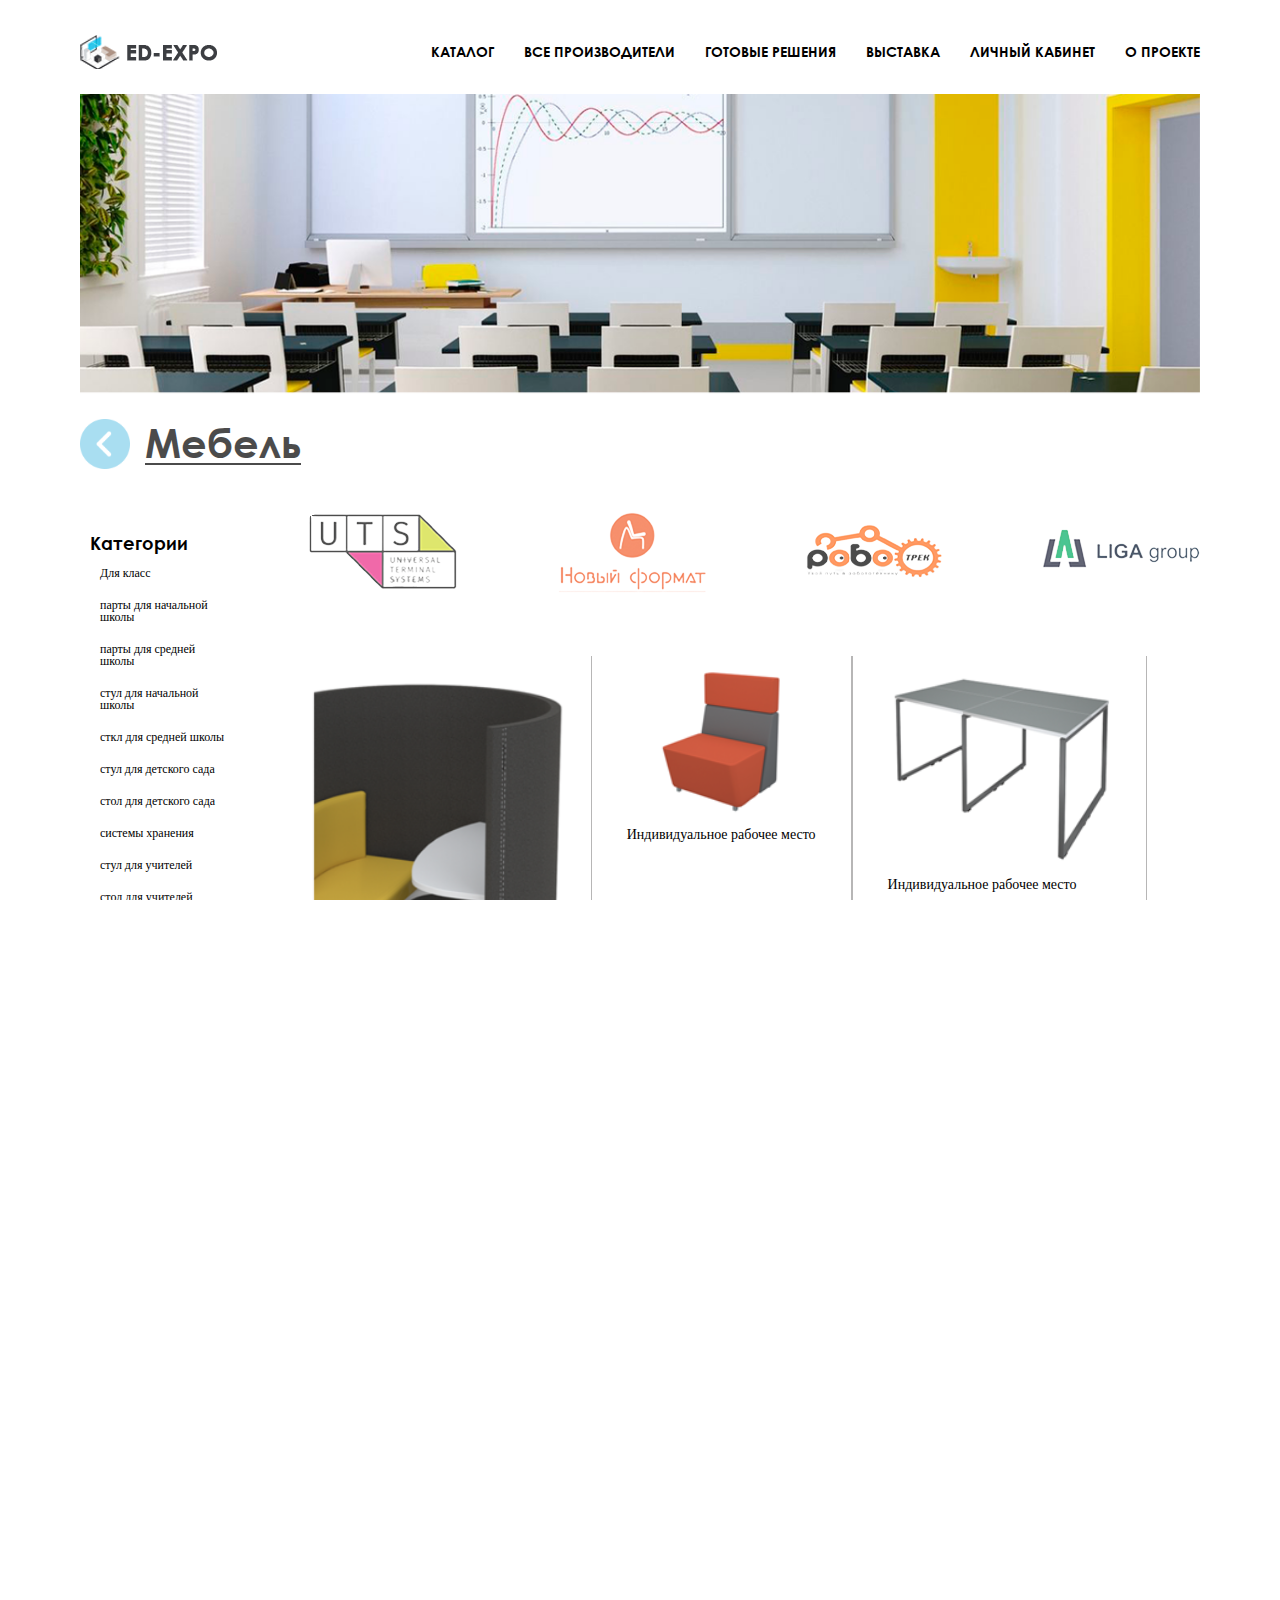
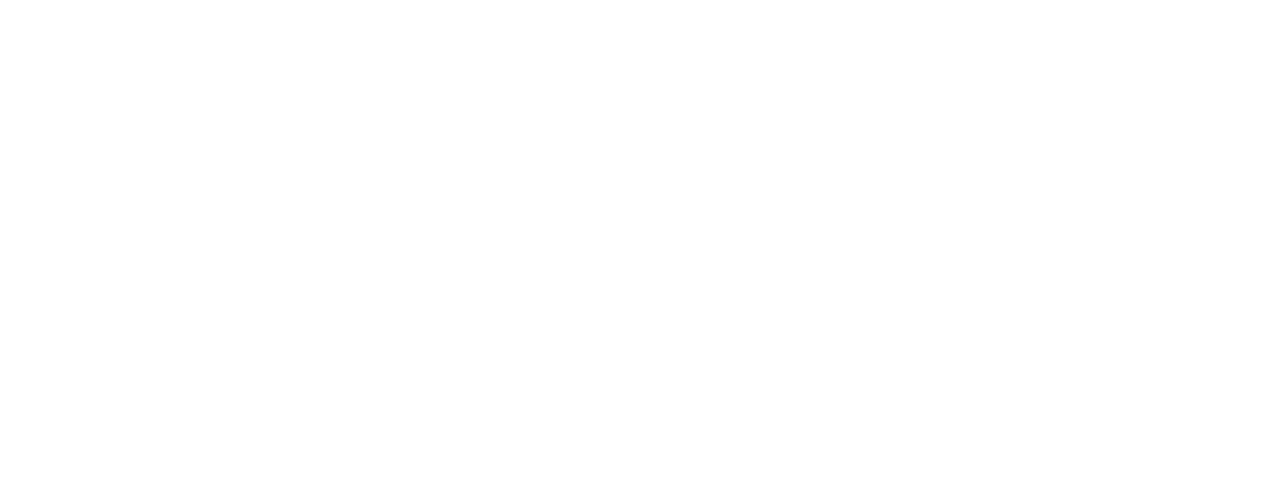
<file: public_html (7)/catalog2.html>
<!DOCTYPE html>
<html lang="en">
   <head>
      <meta charset="UTF-8" />
      <meta http-equiv="X-UA-Compatible" content="IE=edge" />
      <meta name="viewport" content="width=device-width, initial-scale=1.0" />
      <link rel="stylesheet" href="css/style.css" />
      <title>Document</title>
   </head>
   <body>
      <header class="header">
         <div class="container">
            <div class="nav header-nav">
               <div class="collapse navbar-collapse" id="navbarNav-top">
                  <a href="#" class="logo">
                     <img src="img/logo.png" alt="" />
                  </a>
                  <button
                     class="menu"
                     onclick="this.classList.toggle('opened');this.setAttribute('aria-expanded', this.classList.contains('opened'))"
                     aria-label="Main Menu"
                  >
                     <svg width="50" height="50" viewBox="0 0 100 100">
                        <path
                           class="line line1"
                           d="M 20,29.000046 H 80.000231 C 80.000231,29.000046 94.498839,28.817352 94.532987,66.711331 94.543142,77.980673 90.966081,81.670246 85.259173,81.668997 79.552261,81.667751 75.000211,74.999942 75.000211,74.999942 L 25.000021,25.000058"
                        />
                        <path class="line line2" d="M 20,50 H 80" />
                        <path
                           class="line line3"
                           d="M 20,70.999954 H 80.000231 C 80.000231,70.999954 94.498839,71.182648 94.532987,33.288669 94.543142,22.019327 90.966081,18.329754 85.259173,18.331003 79.552261,18.332249 75.000211,25.000058 75.000211,25.000058 L 25.000021,74.999942"
                        />
                     </svg>
                  </button>
                  <ul class="navbar-nav">
                     <li class="nav-item">
                        <a class="nav-link active" href="#">Каталог</a>
                     </li>
                     <li class="nav-item">
                        <a class="nav-link" href="#">Все производители</a>
                     </li>
                     <li class="nav-item">
                        <a class="nav-link" href="#">Готовые решения</a>
                     </li>
                     <li class="nav-item">
                        <a class="nav-link" href="#">Выставка</a>
                     </li>
                     <li class="nav-item">
                        <a class="nav-link" href="#">Личный кабинет</a>
                     </li>
                     <li class="nav-item">
                        <a class="nav-link" href="#">О проекте</a>
                     </li>
                  </ul>
               </div>
            </div>
            <img src="img/header-img.png" alt="" class="header__img" />
         </div>
      </header>
      <section class="catalog2">
         <div class="container">
            <div class="furniture-header">
               <a href="#" class="furnitureBack">
                  <img src="img/back-arrow.png" alt="" class="backArrow" />
                  <p class="furnitureBack__text">Мебель</p>
               </a>
            </div>

            <div class="lines">
               <div class="furn1col">
                  <h2 class="navTitle">Категории</h2>
                  <a href="#" class="funcNav__item">Для класс</a>
                  <a href="#" class="funcNav__item">парты для начальной школы</a>
                  <a href="#" class="funcNav__item">парты для средней школы</a>
                  <a href="#" class="funcNav__item">стул для начальной школы</a>
                  <a href="#" class="funcNav__item">сткл для средней школы</a>
                  <a href="#" class="funcNav__item">стул для детского сада</a>
                  <a href="#" class="funcNav__item">стол для детского сада</a>
                  <a href="#" class="funcNav__item">системы хранения</a>
                  <a href="#" class="funcNav__item">стул для учителей</a>
                  <a href="#" class="funcNav__item">стол для учителей</a>
                  <h2 class="navTitle">Категории</h2>
                  <a href="#" class="funcNav__item">Для класс</a>
                  <a href="#" class="funcNav__item">парты для начальной школы</a>
                  <a href="#" class="funcNav__item">парты для средней школы</a>
                  <a href="#" class="funcNav__item">стул для начальной школы</a>
                  <a href="#" class="funcNav__item">сткл для средней школы</a>
                  <a href="#" class="funcNav__item">стул для детского сада</a>
                  <a href="#" class="funcNav__item">стол для детского сада</a>
                  <a href="#" class="funcNav__item">системы хранения</a>
                  <a href="#" class="funcNav__item">стул для учителей</a>
                  <a href="#" class="funcNav__item">стол для учителей</a>
                  <h2 class="navTitle">Категории</h2>
                  <a href="#" class="funcNav__item">Для класс</a>
                  <a href="#" class="funcNav__item">парты для начальной школы</a>
                  <a href="#" class="funcNav__item">парты для средней школы</a>
                  <a href="#" class="funcNav__item">стул для начальной школы</a>
                  <a href="#" class="funcNav__item">сткл для средней школы</a>
                  <a href="#" class="funcNav__item">стул для детского сада</a>
                  <a href="#" class="funcNav__item">стол для детского сада</a>
                  <a href="#" class="funcNav__item">системы хранения</a>
                  <a href="#" class="funcNav__item">стул для учителей</a>
                  <a href="#" class="funcNav__item">стол для учителей</a>
               </div>
               <div class="furn2col">
                  <div class="manufactures__blocks">
                     <a href="#" class="manufacture__link">
                        <img src="img/manufacture-img1-removebg-preview.png" alt="" class="manufacture__img" />
                     </a>
                     <a href="#" class="manufacture__link">
                        <img src="img/manufacture-img2-removebg-preview.png" alt="" class="manufacture__img" />
                     </a>
                     <a href="#" class="manufacture__link">
                        <img src="img/manufacture-img3-removebg-preview.png" alt="" class="manufacture__img" />
                     </a>
                     <a href="#" class="manufacture__link">
                        <img src="img/manufacture-img4-removebg-preview.png" alt="" class="manufacture__img" />
                     </a>
                  </div>
                  <div class="catalog2blocks">
                     <div class="catalog2Line1">
                        <div class="Catalog2Line1Col1">
                           <div id="verticalBlock" class="catalog2Block">
                              <img src="img/catalog2-img1.png" alt="" class="catalog2Block__img" />
                              <h4 class="catalog2Block__title">Индивидуальное рабочее место</h4>
                           </div>
                        </div>
                        <div class="Catalog2Line1Col2">
                           <div class="col2line1">
                              <div class="catalog2Block">
                                 <img src="img/catalog2-img2.png" alt="" class="catalog2Block__img"  />
                                 <h4 class="catalog2Block__title">Индивидуальное рабочее место</h4>
                              </div>
                              <div class="catalog2Block">
                                 <img src="img/catalog2-img3.png" alt="" class="catalog2Block__img" />
                                 <h4 class="catalog2Block__title">Индивидуальное рабочее место</h4>
                              </div>
                           </div>
                           <div class="col2line2">
                              <div class="catalog2Block">
                                 <img src="img/catalog2-img4.png" alt="" class="catalog2Block__img" style="margin-bottom: 45px" />
                                 <h4 class="catalog2Block__title">Индивидуальное рабочее место</h4>
                              </div>
                              <div class="catalog2Block">
                                 <img src="img/catalog2-img5.png" alt="" class="catalog2Block__img" style="margin-bottom: 45px" />
                                 <h4 class="catalog2Block__title">Индивидуальное рабочее место</h4>
                              </div>
                           </div>
                        </div>
                     </div>
                     <div class="catalog2Line2">
                        <div class="catalog2Block"  style="width: 291px">
                           <img src="img/catalog2-img6.png"alt="" class="catalog2Block__img" style="width: 100%" />
                           <h4 class="catalog2Block__title">Индивидуальное рабочее место</h4>
                        </div>
                        <div class="catalog2Block">
                           <img src="img/catalog2-img7.png" alt="" class="catalog2Block__img"/>
                           <h4 class="catalog2Block__title">Индивидуальное рабочее место</h4>
                        </div>
                        <div class="catalog2Block">
                           <img src="img/catalog2-img8.png" alt="" class="catalog2Block__img" />
                           <h4 class="catalog2Block__title">Индивидуальное рабочее место</h4>
                        </div>
                     </div>
                     <div class="catalog2Line3">
                        <div class="catalog2Block" style="padding: 10px 16.5px">
                           <img src="img/catalog2-img9.png" style="width: 90%;" alt="" class="catalog2Block__img" />
                           <h4 class="catalog2Block__title">Индивидуальное рабочее место</h4>
                        </div>
                        <div class="catalog2Block" style="padding: 10px 33px">
                           <img src="img/catalog2-img10.png" alt="" class="catalog2Block__img" />
                           <h4 class="catalog2Block__title">Индивидуальное рабочее место</h4>
                        </div>
                     </div>
                  </div>
               </div>
            </div>
         </div>
      </section>
      <section class="mobSection">
         <div class="container">
            <div class="catalog2blocks">
               <div class="blocksLine">
                  <div class="catalog2Block">
                     <img src="img/catalog2-img2.png" alt="" class="catalog2Block__img"  />
                     <h4 class="catalog2Block__title">Индивидуальное рабочее место</h4>
                  </div>
                  <div class="catalog2Block">
                     <img src="img/catalog2-img3.png" alt="" class="catalog2Block__img"  />
                     <h4 class="catalog2Block__title">Индивидуальное рабочее место</h4>
                  </div>
               </div>
               <div class="blocksLine">
                  <div class="catalog2Block">
                     <img src="img/catalog2-img4.png" alt="" class="catalog2Block__img"  />
                     <h4 class="catalog2Block__title">Индивидуальное рабочее место</h4>
                  </div>
                  <div class="catalog2Block">
                     <img src="img/catalog2-img5.png" alt="" class="catalog2Block__img"  />
                     <h4 class="catalog2Block__title">Индивидуальное рабочее место</h4>
                  </div>
               </div>
               <div class="blocksLine">
                  <div class="catalog2Block">
                     <img src="img/catalog2-img6.png" alt="" class="catalog2Block__img"  />
                     <h4 class="catalog2Block__title">Индивидуальное рабочее место</h4>
                  </div>
                  <div class="catalog2Block">
                     <img src="img/catalog2-img7.png" alt="" class="catalog2Block__img"  />
                     <h4 class="catalog2Block__title">Индивидуальное рабочее место</h4>
                  </div>
               </div>
               <div class="blocksLine">
                  <div class="catalog2Block">
                     <img src="img/catalog2-img8.png" alt="" class="catalog2Block__img"  />
                     <h4 class="catalog2Block__title">Индивидуальное рабочее место</h4>
                  </div>
                  <div class="catalog2Block">
                     <img src="img/catalog2-img9.png" alt="" class="catalog2Block__img"  />
                     <h4 class="catalog2Block__title">Индивидуальное рабочее место</h4>
                  </div>
               </div>
               <div class="blocksLine">
                  <div class="catalog2Block">
                     <img src="img/catalog2-img10.png" alt="" class="catalog2Block__img"  />
                     <h4 class="catalog2Block__title">Индивидуальное рабочее место</h4>
                  </div>
               </div>
               
               
               
               
            </div>
         </div>
         </div>
      </section>
      <footer class="footer">
         <div class="container">
            <div class="line1">
               <a href="#" class="logo">
                  <img src="img/logo.png" alt="" />
               </a>
               <form action="#" class="emailSub">
                  <input type="text" placeholder="E-mail" />
                  <button type="submit">Подписаться</button>
               </form>
               <input type="text" placeholder="Поиск по сайту" class="footerSearch" />
            </div>
            <div class="line2">
               <div class="col1">
                  <a href="#" class="footer__link">Виртуальная выставка 2021</a>
                  <a href="#" class="footer__link">Пользовательское соглашение</a>
                  <a href="#" class="footer__link">Cookies</a>
               </div>
               <div class="col2">
                  <a href="#" class="footer__link">Все производители</a>
                  <a href="#" class="footer__link">Готовые решения</a>
                  <a href="#" class="footer__link">Новости</a>
               </div>
               <div class="col3">
                  <a href="#" class="footer__link">О проекте</a>
                  <a href="#" class="footer__link">Сотрудничество</a>
                  <a href="#" class="footer__link">Контакты</a>
               </div>
               <div class="col4">
                  <a href="#" class="footer__link">Есть вопросы?</a>
                  <a href="#" class="footer__link">Наш адрес:<br />info@navcenter.ru</a>
               </div>
            </div>
         </div>
      </footer>
   </body>
</html>
</file>
<file: public_html (7)/css/style.css>
* {
   padding: 0;
   margin: 0;
   border: 0;
}
*,
*:before,
*:after {
   -moz-box-sizing: border-box;
   -webkit-box-sizing: border-box;
   box-sizing: border-box;
}
:focus,
:active {
   outline: none;
}
a:focus,
a:active {
   outline: none;
}
nav,
footer,
header,
aside {
   display: block;
}
html,
body {
   height: 100%;
   width: 100%;
   font-size: 100%;
   line-height: 1;
   font-size: 14px;
   overflow-x: hidden;
   -ms-text-size-adjust: 100%;
   -moz-text-size-adjust: 100%;
   -webkit-text-size-adjust: 100%;
}

button,
textarea {
   font-family: inherit;
}

button {
   cursor: pointer;
}
button::-moz-focus-inner {
   padding: 0;
   border: 0;
}
a,
a:visited {
   text-decoration: none;
}
a:hover {
   text-decoration: none;
}
ul li {
   list-style: none;
}
img {
   vertical-align: top;
}
h1,
h2,
h3,
h4,
h5,
h6 {
   font-size: inherit;
   font-weight: inherit;
}
a {
   color: #000;
}
:root {
   --swiper-theme-color: rgb(109, 105, 96) !important;
}
@font-face {
   font-family: "CenturyGothic";
   src: local("CenturyGothic"), url(../fonts/centurygothic.ttf);
}
@font-face {
   font-family: "CenturyGothicBold";
   src: local("CenturyGothicBold"), url(../fonts/centurygothic_bold.ttf);
}

.container {
   max-width: 1140px;
   margin: 0 auto;
   padding: 0 10px;
   position: relative;
}
.nav {
   padding-top: 35px;
}
.navbar-nav {
   display: flex;
   justify-content: space-between;
   align-items: center;
}
.nav-item {
   padding-left: 30px;
   text-transform: uppercase;
   font-family: "CenturyGothicBold";
}
.collapse {
   display: flex;
   justify-content: space-between;
}
.header-main {
   background-color: rgba(238, 225, 209);
}

.image-slider {
   box-sizing: border-box;
   width: 100%;
   overflow: hidden;
   margin-top: 40px;
}
.slider__flex {
   display: flex;
   justify-content: space-between;
}
.header__img {
   margin-top: 25px;
   width: 100%;
   margin-bottom: 25px;
}
.slider__img {
   padding-right: 120px;
}
.image-slider__image {
   text-align: center;
}
.image-slider__image img {
   max-width: 100%;
}
.slider__info svg {
   border: 1px solid #646160;
   color: #646160;
}
.arrowRight {
   max-width: 25px;
   margin-left: 8px;
}
.slider__info {
   padding-top: 60px;
   text-transform: uppercase;
   font-family: "CenturyGothicBold";
   color: #646160;
   font-size: 10px;
   letter-spacing: 2px;
   display: flex;
   align-items: center;
}
.slider__text {
   display: flex;
   flex-direction: column;
   margin-top: 40px;
   padding-right: 180px;
}
.slider__text p {
   font-size: 23px;
   font-family: "CenturyGothicBold";
   line-height: 34px;
   text-transform: uppercase;
}
.slider__btns {
   display: none;
}
.swiper-pagination {
   position: absolute;
   top: 440px;
   left: -540px !important;
   z-index: 0 !important;
   height: 40px;
}
main {
   margin-top: 70px;
}
.nav__catalog {
   display: flex;
}
.nav__block {
   background-color: #777676;
}
.catalog {
   padding: 70px 0 0 0;
}
.title__search {
   display: flex;
   align-items: center;
   justify-content: space-between;
   margin-bottom: 50px;
   position: relative;
}
.catalog__title {
   font-family: "CenturyGothicBold";
   font-size: 40px;
}
.search {
   position: relative;
   width: 80%;
}
.search__catalog {
   width: 100%;
   border: 1px solid #67635e45;
   display: block;
   padding: 15px 0 15px 55px;
   font-family: "CenturyGothic";
   font-size: 12px;
}
.search:after {
   position: absolute;
   content: url(../img/search-icon.png);
   width: 20px;
   height: 20px;
   top: 2px;
   left: 2.5px;
   cursor: text;
}
.search__catalog::placeholder {
   font-family: "CenturyGothic";
   font-size: 12px;
   color: #67635e72;
}
.catalog__blocks {
   display: flex;
   align-items: top;
}
.more__btn-img {
   width: 25px;
   height: 25px;
   opacity: 0.2;
}
.block {
   position: relative;
   z-index: 2;
   display: block;
   background-color: #f5f6f6;
   width: 25%;
   height: 190px;
   margin-bottom: 0;
   border-left: 1px solid #67635e45;
   padding-top: 25px;
   transition: 0.5s;
}
.block:hover::before {
   cursor: pointer;
   background-color: #fdf3cc;
}
.more__btn-img {
   transition: 0.3s;
}
.block:hover .more__btn-img {
   transform: rotate(90deg);
   opacity: 1;
}
.block__title {
   margin-left: 33px;
   font-family: "CenturyGothicBold";
   font-size: 14px;
   margin-bottom: 105px;
   text-transform: uppercase;
}
.more__btn {
   margin-left: 30px;
}
#block1::after {
   position: absolute;
   content: url(../img/block-img1-removebg-preview.png);
   width: 138px;
   height: 82px;
   bottom: 8px;
   right: -2px;
   cursor: pointer;
}
#block2::after {
   position: absolute;
   content: url(../img/block-img2-removebg-preview.png);
   width: 138px;
   height: 82px;
   bottom: 6px;
   right: -20px;
   cursor: pointer;
}
#block3::after {
   position: absolute;
   content: url(../img/block-img3-removebg-preview.png);
   width: 138px;
   height: 82px;
   bottom: 22px;
   right: -10px;
   cursor: pointer;
}
#block4::after {
   position: absolute;
   content: url(../img/block-img4-removebg-preview.png);
   width: 138px;
   height: 82px;
   bottom: -22px;
   right: 5px;
   cursor: pointer;
}
#block5::after {
   position: absolute;
   content: url(../img/block-img5-removebg-preview.png);
   width: 138px;
   height: 82px;
   bottom: 35px;
   right: 0px;
   cursor: pointer;
}
#block6::after {
   position: absolute;
   content: url(../img/block-img6-removebg-preview.png);
   width: 138px;
   height: 82px;
   bottom: 40px;
   right: -30px;
   cursor: pointer;
}
#block7::after {
   position: absolute;
   content: url(../img/block-img7-removebg-preview.png);
   width: 138px;
   height: 82px;
   bottom: 38px;
   right: 5px;
   cursor: pointer;
}
#block8::after {
   position: absolute;
   content: url(../img/block-img8-removebg-preview.png);
   width: 138px;
   height: 82px;
   bottom: 45px;
   right: 8px;
   cursor: pointer;
}
.block::before {
   position: absolute;
   content: "";
   width: 100%;
   height: 100%;
   z-index: -1;
   background-color: #f5f6f6;
   top: 0;
   left: 0;
   transition: 0.3s;
}
.more__inf {
   position: absolute;
   z-index: -2;
   width: 100%;
   height: 99%;
   bottom: -120%;
   background-color: #fdf3cc;
   transition: 0.3s;
   transform: translateY(-126%);
   opacity: 0;
   overflow: hidden;
   border-radius: 4px;
   border: 1px solid #f3f2f1;
   text-transform: uppercase;
}
.block:hover .more__inf {
   opacity: 1;
   transform: translateY(0);
   height: calc(125% - 7px);
}
.catalog__blocks {
   margin-bottom: 30px;
   transition: 0.3s;
}
.catalog__blocks:hover {
   margin-bottom: 310px;
}
.readySolution__blocks {
   margin-bottom: 90px;
   transition: 0.3s;
}
.readySolution__blocks:hover {
   margin-bottom: 310px;
}
.blockInf__title {
   font-family: "CenturyGothicBold";
   font-size: 12px;
   margin-bottom: 20px;
   border-bottom: 1px solid black;
   width: 77%;
   margin-left: 25px;
   margin-top: 25px;
}
.blockInf__text {
   font-family: "CenturyGothic";
   font-size: 12px;
   margin-left: 25px;
   display: block;
}
.blockInf__text + .blockInf__text {
   margin-top: 20px;
}
.title__more {
   display: flex;
   align-items: center;
   margin-bottom: 45px;
}
.manufactures {
   padding-bottom: 95px;
}
.manufacturers__title {
   font-family: "CenturyGothicBold";
   font-size: 40px;
   margin-right: 55px;
}
.manufacturers-more__btn {
   color: #6aa3d3;
   font-family: "CenturyGothicBold";
   font-size: 18px;
   display: flex;
   align-items: center;
}
.manufact-more__img {
   width: 25px;
   height: 25px;
   transition: 0.3s;
   margin-left: 5px;
   text-transform: uppercase;
   opacity: 0.8;
}
.manufacturers-more__btn:hover .manufact-more__img {
   margin-left: 15px;
   opacity: 1;
}
.manufactures__blocks {
   display: flex;
   align-items: center;
   justify-content: space-between;
}
.manufacture__link {
   opacity: 0.7;
   transition: 0.3s;
}
.manufacture__link:hover {
   opacity: 1;
}
.readySolution-titleBlock {
   display: flex;
   align-items: center;
   margin-bottom: 10px;
}
.readySolution__img {
   position: relative;
   width: 745px;
   height: 295px;
}
.readySolution__img::after {
   position: absolute;
   content: url(../img/readySolution-img.png);
   width: 100%;
   height: 100%;
   top: 0;
   left: 0;
}
.readySolution__subtitle {
   font-family: "CenturyGothicBold";
   font-size: 32px;
}
.readySolution__title {
   font-family: "CenturyGothicBold";
   font-size: 40px;
   margin-bottom: 10px;
   margin-bottom: 65px;
}
.readySolution__blocks {
   display: flex;
   align-items: top;
}
.moreUse {
   padding-bottom: 150px;
}
.moreUse__wrap {
   display: flex;
   align-items: center;
   justify-content: space-between;
}
.moreUse__img {
   position: relative;
   width: 745px;
   height: 290px;
}
.moreUse__img::after {
   position: absolute;
   content: url(../img/moreUse-img.png);
   width: 100%;
   height: 100%;
   top: 0;
   right: 70%;
}
.moreUse__title {
   font-family: "CenturyGothicBold";
   font-size: 32px;
   margin-left: 120px;
}
.aboutProject {
   padding-bottom: 105px;
}
.aboutProject__wrap {
   display: flex;
   align-items: center;
   justify-content: space-between;
}
.aboutProject__descr {
   width: 47%;
   height: 100%;
   margin-bottom: 105px;
}
.aboutProject__img {
   position: relative;
   width: 47%;
   height: 190px;
}
.aboutProject__img:after {
   position: absolute;
   width: 100%;
   height: 100%;
   content: url(../img/aboutProject-img.png);
   top: -50px;
   z-index: -3;
}
.descr__title {
   font-family: "CenturyGothicBold";
   font-size: 36px;
   margin-bottom: 45px;
}
.descr__text {
   font-family: "CenturyGothicBold";
   font-size: 21px;
   line-height: 25px;
}
.aboutProject__blocks {
   display: flex;
   align-items: center;
   justify-content: space-between;
}
.aboutProject__block {
   width: 23%;
   height: 185px;
   background-color: #f4f6f6;
   padding: 35px;
}
.block__img {
   margin-bottom: 15px;
}
.block__text {
   font-family: "CenturyGothic";
   font-size: 12px;
}
.news {
   padding-bottom: 55px;
}
.newsSec__title-box {
   display: flex;
   align-items: center;
   margin-bottom: 45px;
}
.newsSec__title {
   font-family: "CenturyGothicBold";
   font-size: 40px;
   margin-right: 5px;
}
.newsSec__subtitle {
   font-family: "CenturyGothic";
   font-size: 32px;
   margin-right: 20%;
   color: #959595;
}
.newsSec__btn {
   color: #fff;
   display: flex;
   align-items: center;
   padding: 5px 22px;
   text-align: center;
   background-color: #6aa3d3;
}
.btn__arrow {
   width: 25px;
   height: 25px;
   margin-left: 7px;
}
.news__blocks {
   display: flex;
   align-items: center;
   justify-content: space-between;
}
.new__block {
   display: block;
   cursor: pointer;
   width: 25%;
   height: 345px;
   border: 1px solid #cccccc;
}
.new-img {
   width: 100%;
}
.new__descr {
   margin-left: 10px;
   margin-right: 10px;
   margin-top: 15px;
   font-family: "CenturyGothic";
   font-size: 14px;
   margin-bottom: 15px;
}
.new__ist {
   margin-left: 10px;
   margin-bottom: 20px;
   color: rgb(181, 181, 181);
}
.new__more {
   display: block;
   color: #fff;
   background-color: #4577b1;
   padding: 5px 5px;
   font-family: "CenturyGothic";
   font-size: 14px;
   width: 33%;
   margin-left: 10px;
   border-radius: 4px;
}
.footer {
   border-top: 2px solid black;
   padding: 48px 0 0 0;
}
.line1 {
   display: flex;
   align-items: center;
   justify-content: space-between;
   margin-bottom: 70px;
}
.emailSub {
   height: 35px;
   width: 450px;
   display: flex;
   align-items: center;
}
.emailSub input {
   height: 100%;
   width: 50%;
   border: 1px solid rgb(130, 130, 130);
   padding: 10px 25px;
}
.emailSub button {
   height: 100%;
   color: #fff;
   text-align: center;
   padding: 10px 65px;
   background-color: #688dc3;
}
.footerSearch {
   border-bottom: 1px solid #000;
   padding-left: 25px;
   padding-bottom: 5px;
}
.footerSearch::placeholder {
   color: rgb(88, 88, 88);
}
.line2 {
   display: flex;
   align-items: center;
   justify-content: space-between;
}
.col1,
.col2,
.col3,
.col4 {
   width: 20%;
}
.forObr__cardsMob {
   display: none;
}
.footer__link {
   display: block;
   margin-bottom: 20px;
}
.furnitureBack {
   display: flex;
   align-items: center;
   transition: 0.3s;
   opacity: 0.7;
   margin-bottom: 40px;
}
.furnitureBack:hover {
   opacity: 1;
}
.furnitureBack__text {
   font-family: "CenturyGothicBold";
   font-size: 40px;
   margin-left: 15px;
   border-bottom: 2px solid black;
}

.backArrow {
   width: 50px;
   height: 50px;
   transform: rotate(180deg);
}
.manufactures__blocks {
   margin-bottom: 60px;
}
.lines {
   display: flex;
   justify-content: space-between;
   margin-bottom: 70px;
}
.manufactires__slider {
   display: none;
}
.manufactures .slick-slider {
   display: none;
}
.furn1col {
   width: 15%;
}
.navTitle {
   font-family: "CenturyGothicBold";
   font-size: 18px;
   margin-left: 10px;
   margin-top: 25px;
}
.funcNav__item {
   margin-top: 10px;
   display: block;
   padding: 5px 20px;
   border-radius: 20px;
   transition: 0.3s;
   font-size: 12px;
}
.furn2col {
   width: 80%;
}
.funcNav__item:hover {
   background-color: #b51c37;
   color: #fff;
}
.menu {
   display: none;
}
.col2line {
   display: flex;
   align-items: center;
   justify-content: space-between;
   margin-bottom: 25px;
}
.cardLink {
   width: 32%;
   height: 275px;
   text-transform: uppercase;
}
#cardLink1 {
   background-image: url(../img/cardLink-img1.png);
   background-repeat: no-repeat;
   background-size: cover;
   background-position: center;
   color: #fff;
   font-family: "CenturyGothicBold";
   font-size: 24px;
   padding-left: 25px;
}
#cardLink1 .card__title {
   margin-top: 85%;
}
#cardLink2 {
   background-image: url(../img/cardLink-img2.png);
   background-repeat: no-repeat;
   background-size: cover;
   background-position: top center;
   color: #000;
   font-family: "CenturyGothicBold";
   font-size: 24px;
   padding-left: 25px;
}
#cardLink2 .card__title {
   margin-top: 85%;
}
#cardLink3 {
   background-image: url(../img/cardLink-img3.png);
   background-repeat: no-repeat;
   background-size: cover;
   background-position: center;
   color: #000;
   font-family: "CenturyGothicBold";
   font-size: 24px;
   padding-left: 25px;
}
#cardLink3 .card__title {
   margin-top: 85%;
}
.col2line4 {
   height: 275px;
   width: 100%;
}
.LabCardsMob {
   display: none;
}
.cardLinkMain {
   height: 100%;
   display: block;
   width: 100%;
   background-size: cover;
   background-image: url(../img/cardLink-img4.png);
   background-repeat: no-repeat;
   background-position: center;
   padding-left: 25px;
}
#cardLink4 .card__title {
   font-family: "CenturyGothicBold";
   font-size: 24px;
   color: #fff;
   padding-top: 220px;
   text-transform: uppercase;
   /* margin-top: 80%; */
}
.Lab {
   margin-bottom: 70px;
}
.Lab__title {
   font-family: "CenturyGothicBold";
   font-size: 40px;
   margin-bottom: 75px;
}
.LabCards {
   display: flex;
   align-items: center;
   justify-content: space-between;
   text-align: center;
   font-family: "CenturyGothicBold";
   font-size: 12px;
}
.labCard__title {
   margin-top: 25px;
}
.forObr__title {
   font-family: "CenturyGothicBold";
   font-size: 40px;
   margin-bottom: 75px;
}
.cardsLine1 {
   display: flex;
   align-items: center;
   justify-content: space-between;
}
.forObr__card {
   width: 32%;
   height: 300px;
   display: block;
}
#forObrCard1 {
   background-image: url(../img/forObr-card-img1.png);
   background-size: cover;
   background-position: center;
   background-repeat: no-repeat;
}
#forObrCard1 .card__text {
   padding: 10px;
   color: #fff;
   font-family: "CenturyGothicBold";
   font-size: 30px;
   border-radius: 20px;
   width: 45%;
   background-color: #7da6df;
   margin-top: 60%;
   margin-left: 20px;
}
#forObrCard2 {
   background-image: url(../img/forObr-card-img2.png);
   background-size: cover;
   background-position: center;
   background-repeat: no-repeat;
}
#forObrCard2 .card__text {
   padding: 10px;
   color: #fff;
   font-family: "CenturyGothicBold";
   font-size: 30px;
   border-radius: 20px;
   width: 60%;
   background-color: #7ac5c0;
   margin-top: 60%;
   margin-left: 20px;
}
#forObrCard3 {
   background-image: url(../img/forObr-card-img3.png);
   background-size: cover;
   background-position: center;
   background-repeat: no-repeat;
}
#forObrCard3 .card__text {
   padding: 10px;
   color: #fff;
   font-family: "CenturyGothicBold";
   font-size: 30px;
   border-radius: 20px;
   width: 60%;
   background-color: #da092e;
   margin-top: 60%;
   margin-left: 20px;
}
.cardsLine4 {
   margin-top: 20px;
   display: flex;
   align-items: center;
   justify-content: space-between;
   margin-bottom: 65px;
}
#forObrCard4 {
   width: 32%;
   background-image: url(../img/forObr-card-img4.png);
   background-size: cover;
   background-position: center;
   background-repeat: no-repeat;
}
#forObrCard4 .card__text {
   padding: 10px;
   color: #fff;
   font-family: "CenturyGothicBold";
   font-size: 30px;
   border-radius: 20px;
   width: 60%;
   background-color: #d9ce92;
   margin-top: 60%;
   margin-left: 20px;
}
#forObrCard5 {
   width: 66%;
   background-image: url(../img/forObr-card-img5.png);
   background-size: cover;
   background-position: center;
   background-repeat: no-repeat;
}
#forObrCard5 .card__text {
   padding: 10px;
   color: #fff;
   font-family: "CenturyGothicBold";
   font-size: 30px;
   border-radius: 20px;
   width: 60%;
   background-color: #bcd992;
   margin-top: 30%;
   margin-left: 20px;
}
.catalog2Line1 {
   display: flex;
   justify-content: space-between;
   border-bottom: 1px solid rgba(78, 77, 77, 0.408);
}
.Catalog2Line1Col1 {
   width: 32%;
}

.Catalog2Line1Col2 {
   width: 68%;
}
.col2line1 {
   display: flex;
   align-items: center;
   border-bottom: 1px solid rgba(78, 77, 77, 0.408);
}
.catalog2Block {
   height: 275px;
   border-right: 1px solid rgba(78, 77, 77, 0.408);
   padding: 10px 35px 70px;
   border-left: 1px solid rgba(78, 77, 77, 0.408);
}

#verticalBlock {
   width: 100%;
   height: 470px;
   padding: 0;
   border: none;
   padding-right: 25px;
}
#verticalBlock .catalog2Block__img {
   width: 100%;
}
.catalog2Block__img {
   margin: 0 auto;
   display: block;
   margin-bottom: 15px;
}
.col2line2 .catalog2Block__img {
   width: 88%;
}
.col2line2 .catalog2Block:first-child {
   padding-right: 27px;
}
.mobSection {
   display: none;
}
.col2line2 {
   display: flex;
   align-items: center;
}
.col2line2 .catalog2Block {
   border-bottom: none;
}
.catalog2Line2 {
   border-bottom: rgba(78, 77, 77, 0.408) 1px solid;
}
.catalog2Line2,
.catalog2Line3 {
   display: flex;
   align-items: center;
}
.linesMob {
   display: none;
}
.aboutProject__blocksMob {
   display: none;
}
.aboutBtn {
   display: none;
}
@media screen and (max-width: 965px) {
   .header-main {
      padding-bottom: 120px;
   }
   .image-slider {
      overflow: visible;
      width: 102%;
   }
   .navbar-nav {
      display: none;
   }
   .block {
      width: 230px;
   }
   .catalog__blocks {
      flex-wrap: wrap;
      justify-content: center;
      margin-bottom: 0;
   }
   .block:last-child {
      margin-bottom: 0;
   }
   .catalog__title,
   .manufacturers__title {
      font-size: 30px;
      margin-bottom: 20px;
   }
   .manufacturers__title {
      margin-right: 0;
   }
   .title__search,
   .title__more {
      flex-direction: column;
      justify-content: center;
   }
   .manufactures__blocks,
   .readySolution__blocks {
      flex-wrap: wrap;
      justify-content: center;
   }
   .aboutProject__descr {
      margin-bottom: 50px;
   }
   .manufactures__blocks {
      display: none;
   }
   .manufacture__link {
      margin-top: 20px;
   }
   .manufactures {
      margin-bottom: 30px;
      padding-bottom: 0;
   }
   .manufacture__img {
      margin: 0 auto;
      display: block;
   }
   .slider__btns {
      display: flex;
      align-items: center;
      justify-content: center;
   }
   .Prev {
      margin-right: 15px;
   }
   .Prev,
   .Next {
      margin-top: 20px;
      opacity: 0.15;
   }
   .search {
      width: 70%;
   }
   .catalog__title {
      display: block;
      width: 70%;
   }
   .swiper-pagination {
      left: -42% !important;
   }
   .readySolution__img::after {
      top: -100px;
      left: -100px;
      z-index: -2;
   }
   .readySolution-titleBlock {
      display: block;
      height: 350px;
   }
   .readySolution__subtitle {
      font-size: 30px;
      text-transform: uppercase;
      padding-top: 25px;
   }
   .readySolution__img {
      width: 50%;
   }
   .slider__flex {
      position: relative;
   }
   .slider__img {
      position: absolute;
      right: 20px;
      bottom: 0;
      height: 100%;
      width: 60%;
      z-index: -2;
   }
   .slider__text,
   .slider__img {
      padding-right: 0;
   }
   .readySolution__title {
      font-size: 25px;
   }
   .moreUse__img::after {
      z-index: -2;
      right: 50px;
   }
   .moreUse__title {
      text-align: right;
      text-transform: uppercase;
      margin-top: 100px;
      font-size: 30px;
   }
   .aboutProject__img {
      display: none;
   }
   .aboutProject__descr {
      width: 100%;
   }
   .aboutProject__blocks {
      display: none;
   }
   .aboutProject__blocksMob {
      display: flex;
      justify-content: center;
   }
   .col1About {
      margin-top: 100px;
   }
   .aboutBtn {
      display: block;
      margin-bottom: 45px;
      margin-left: 25px;
      font-family: "CenturyGothicBold";
   }
   .newsSec__title,
   .newsSec__subtitle {
      display: block;
      width: 85%;
   }
   .newsSec__btn {
      display: none;
   }
   .descr__title {
      font-size: 25px;
   }
   .descr__text {
      font-size: 15px;
   }
   .forObr__card {
      width: 48%;
      height: 150px !important;
   }
   .aboutProject__img::after {
      left: -200px;
   }
   .footer .logo {
      display: none;
   }
   .footerSearch {
      display: none;
   }
   .aboutProject__blocks {
      flex-wrap: wrap;
      justify-content: center;
   }
   .aboutProject__block {
      width: 200px;
      margin-left: 10px;
      margin-bottom: 10px;
   }
   .moreUse__title {
      margin-left: 0;
      font-size: 25px;
   }
   .moreUse__img {
      width: auto;
   }
   .newsSec__title {
      font-size: 24px;
      margin-right: 0;
      margin-bottom: 5px;
   }
   .newsSec__subtitle {
      font-size: 20px;
      margin-right: 0;
      margin-bottom: 15px;
   }
   .newsSec__title-box {
      flex-direction: column;
   }
   .news__blocks {
      flex-wrap: wrap;
      justify-content: center;
   }
   .new__block {
      width: 200px;
      margin-bottom: 15px;
      margin-right: 10px;
   }
   .line1,
   .line2 {
      flex-wrap: wrap;
      justify-content: center;
   }
   .logo {
      margin-right: 10px;
      margin-bottom: 10px;
   }
   .footerSearch {
      margin-left: 10px;
      margin-top: 10px;
   }
   .col1,
   .col2,
   .col3,
   .col4 {
      width: 150px;
   }
   .emailSub {
      width: 80%;
   }
   .emailSub button {
      width: 50%;
      padding: 0;
   }
   .furnitureBack__text {
      font-size: 25px;
   }
   .backArrow {
      width: 25px;
      height: 25px;
   }
   .manufactures .slick-slider,
   .slider__btns {
      display: flex;
   }
   .furn1col {
      display: none;
   }
   .furn2col {
      width: 100%;
   }
   .lines {
      display: none;
   }
   .linesMob {
      display: block;
   }
   .cardLink {
      width: 400px;
   }
   .catalog__blocks:hover {
      margin-bottom: 150px;
   }
   .catalog__blocks {
      margin-bottom: 150px;
   }
   .block {
      z-index: auto;
   }
   .more__inf {
      z-index: 1000;
   }
   .line2 {
      display: flex;
      flex-direction: column-reverse;
      justify-content: start;
      align-items: flex-start;
      width: 80%;
      margin: 0 auto;
   }
   .footer__linkLast {
      font-family: "CenturyGothicBold";
   }
   .col1,
   .col4 {
      width: auto;
   }
   .col2,
   .col3 {
      display: none;
   }
   .col2line4 {
      display: flex;
      flex-wrap: wrap;
      justify-content: center;
      margin-bottom: 350px;
   }
   .col2line {
      flex-wrap: wrap;
      justify-content: center;
   }
   #cardLink4 {
      background-image: url(../img/cardLink-img4.png);
      background-repeat: no-repeat;
      background-position: center;
      background-size: cover;
      color: #000 !important;
   }
   #cardLink3 {
      background-image: url(../img/cardLink-img3.png);
      background-repeat: no-repeat;
      background-position: center;
      background-size: cover;
   }
   #cardLink2 {
      background-image: url(../img/cardLink-img2.png);
      background-repeat: no-repeat;
      background-position: center;
      background-size: cover;
   }
   #cardLink1 {
      background-image: url(../img/cardLink-img1.png);
      background-repeat: no-repeat;
      background-position: center;
      background-size: cover;
   }
   #cardLink4 .card__title {
      padding-top: 120px;
      margin-left: 20px;
   }
   .Lab__title {
      text-transform: uppercase;
      font-size: 25px;
      margin-top: 25px;
   }
   .LabCardsMob {
      display: block;
      text-align: center;
   }
   .LabCard__img {
      margin: 0 auto;
   }
   .LabCards {
      display: none;
   }
   .forObr__title {
      font-size: 25px;
   }
   .cardsLine1,
   .cardsLine4 {
      flex-wrap: wrap;
      justify-content: center;
   }
   #cardLink4 .card__title {
      color: #000;
   }
   .card__title {
      font-size: 16px;
   }
   .linesMob-col1,
   .linesMob-col2 {
      display: flex;
      justify-content: space-between;
   }
   .cardLink {
      width: 47%;
      height: 150px;
      margin-bottom: 25px;
   }

   .forObr__title {
      text-transform: uppercase;
      font-size: 25px;
   }
   .forObr__cards {
      display: none;
   }
   .forObr__cardsMob {
      display: block;
   }

   .mobSection {
      display: block;
   }
   .manufactires__slider {
      display: block;
   }
   .catalog2Block {
      width: 300px;
      height: 400px;
      border: 1px solid rgba(78, 77, 77, 0.408);
   }
   .catalog2blocks {
      display: flex;
      justify-content: center;
      flex-wrap: wrap;
   }
   .body {
      align-items: center;
      display: flex;
      justify-content: center;
      height: 100vh;
      margin: 0;
   }
   .menu {
      background-color: #4577b1;
      border: none;
      cursor: pointer;
      display: flex;
      padding: 0;
   }
   .line {
      fill: none;
      stroke: white;
      stroke-width: 6;
      transition: stroke-dasharray 600ms cubic-bezier(0.4, 0, 0.2, 1), stroke-dashoffset 600ms cubic-bezier(0.4, 0, 0.2, 1);
   }
   .line1 {
      stroke-dasharray: 60 207;
      stroke-width: 6;
   }
   .line2 {
      stroke-dasharray: 60 60;
      stroke-width: 6;
   }
   .line3 {
      stroke-dasharray: 60 207;
      stroke-width: 6;
   }
   .opened .line1 {
      stroke-dasharray: 90 207;
      stroke-dashoffset: -134;
      stroke-width: 6;
   }
   .opened .line2 {
      stroke-dasharray: 1 60;
      stroke-dashoffset: -30;
      stroke-width: 6;
   }
   .opened .line3 {
      stroke-dasharray: 90 207;
      stroke-dashoffset: -134;
      stroke-width: 6;
   }
   .forObr__title {
      margin-bottom: 0;
   }
   .forObrMob-line1 {
      margin-bottom: 10px;
      margin-top: 25px;
   }
   .forObrMob-line1,
   .forObrMob-line2,
   .forObrMob-line3 {
      display: flex;
      justify-content: space-between;
   }
   .forObrMob-line3 {
      margin-top: 10px;
   }
   .filtersBtn {
      display: block;
      width: 60%;
      margin: 0 auto;
      padding: 10px;
      background-color: #b51c37;
      color: #fff;
      margin-top: 25px;
      margin-bottom: 30px;
      text-align: center;
   }
   #forObrCard5 {
      width: 100%;
      margin-bottom: 50px;
   }
   #forObrCard4,
   #forObrCard3 {
      width: 48%;
   }
   .card__text {
      font-size: 12px !important;
   }
   .forObrCard1 {
      width: 47%;
   }
   .catalog2blocks {
      display: block;
   }
   .blocksLine {
      display: flex;
      justify-content: center;
   }
   .catalog2Block {
      width: 150px;
      height: 240px;
      padding: 5px;
   }
   .catalog2Block img {
      width: 95%;
   }
   .catalog2Block__title {
      font-size: 10px;
      font-family: "CenturyGothicBold";
      margin-bottom: 10px;
   }
   .mobSection {
      margin-bottom: 50px;
   }
}
@media screen and (max-width: 630px) {
   .slider__img {
      width: 90%;
   }
}
@media screen and (max-width: 500px) {
   .block {
      width: 140px;
      height: 120px;
      padding-top: 5px;
   }
   .aboutProject__block {
       height: 165px;
       padding: 10px;
       width: 151px;
   }
   .block::after {
      transform: scale(0.5);
   }
   #block1::after {
      bottom: -16px;
      right: -35px;
   }
   #block2::after {
      bottom: -16px;
      right: -44px;
   }
   #block3::after {
      bottom: -10px;
      right: -40px;
   }
   #block4::after {
      bottom: -31px;
      right: -33px;
   }
   .block__title {
      margin-bottom: 60px;
   }
   .blockInf__title {
      font-size: 8px;
      margin: 5px 5px 10px 5px;
   }
   .blockInf__text {
      font-size: 8px;
      margin-top: 5px;
      margin-left: 5px;
   }
   .blockInf__text + .blockInf__text {
      margin-top: 5px;
   }
   .block__title {
      font-size: 10px;
      margin-right: 2px;
      margin-top: 2px;
   }
   .catalog__blocks {
      width: 100%;
   }
   .readySolution__img::after {
      top: -143px;
   }
   .slider__img {
      bottom: -73px;
   }
   .slider__img img {
      width: 320px;
   }
}
</file>
